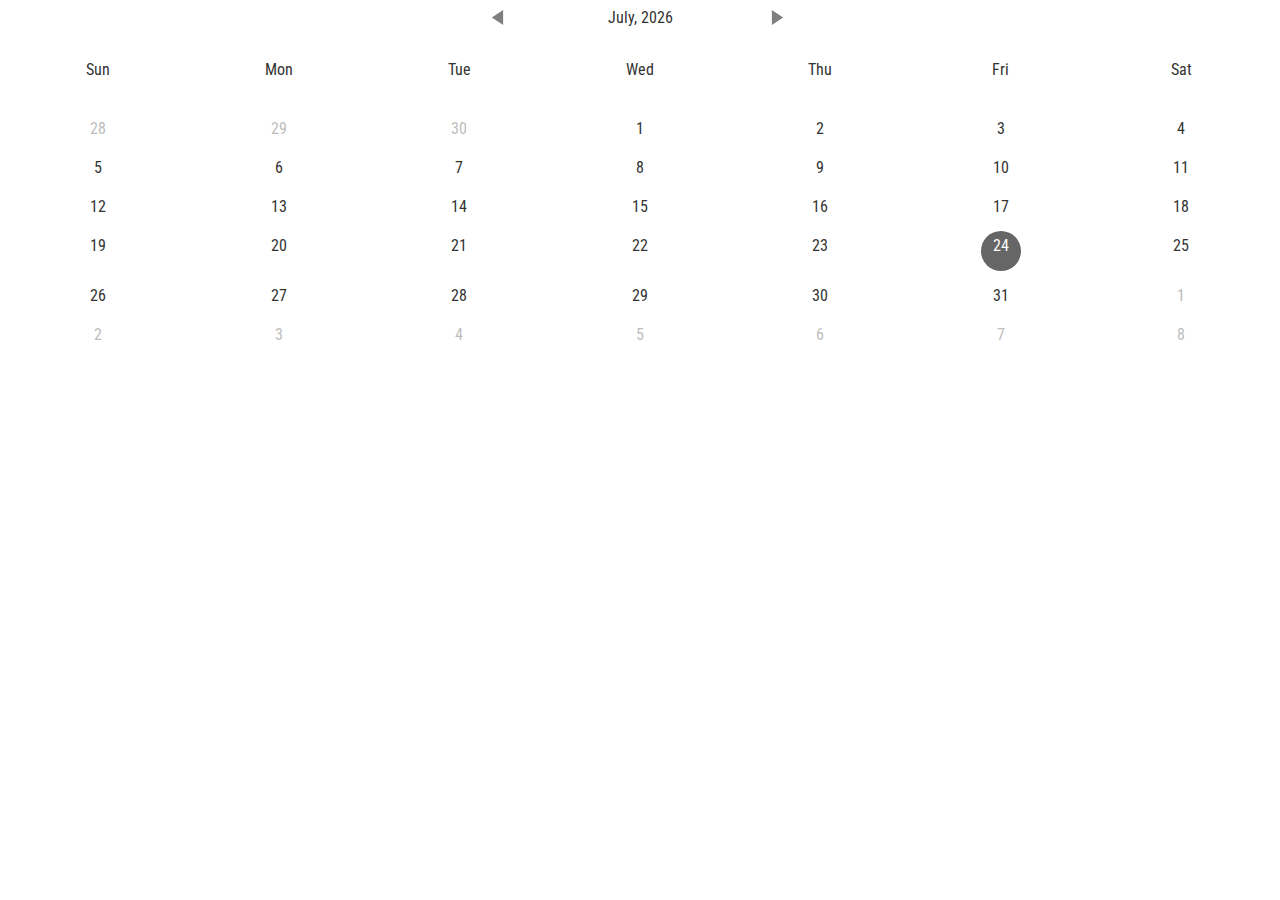
<file: demo.html>
<!DOCTYPE html>
<html>
  <head>
    <title>Hello</title>
    <link href="https://fonts.googleapis.com/css?family=Roboto+Condensed" rel="stylesheet">
    <link rel="stylesheet" href="css/demo.css"/>
    <link rel="stylesheet" href="css/theme1.css"/>
  </head>
  <body>
    <div id="caleandar">

    </div>

    <script type="text/javascript" src="js/caleandar.js"></script>
    <script type="text/javascript" src="js/demo.js"></script>
  </body>
</html>
</file>
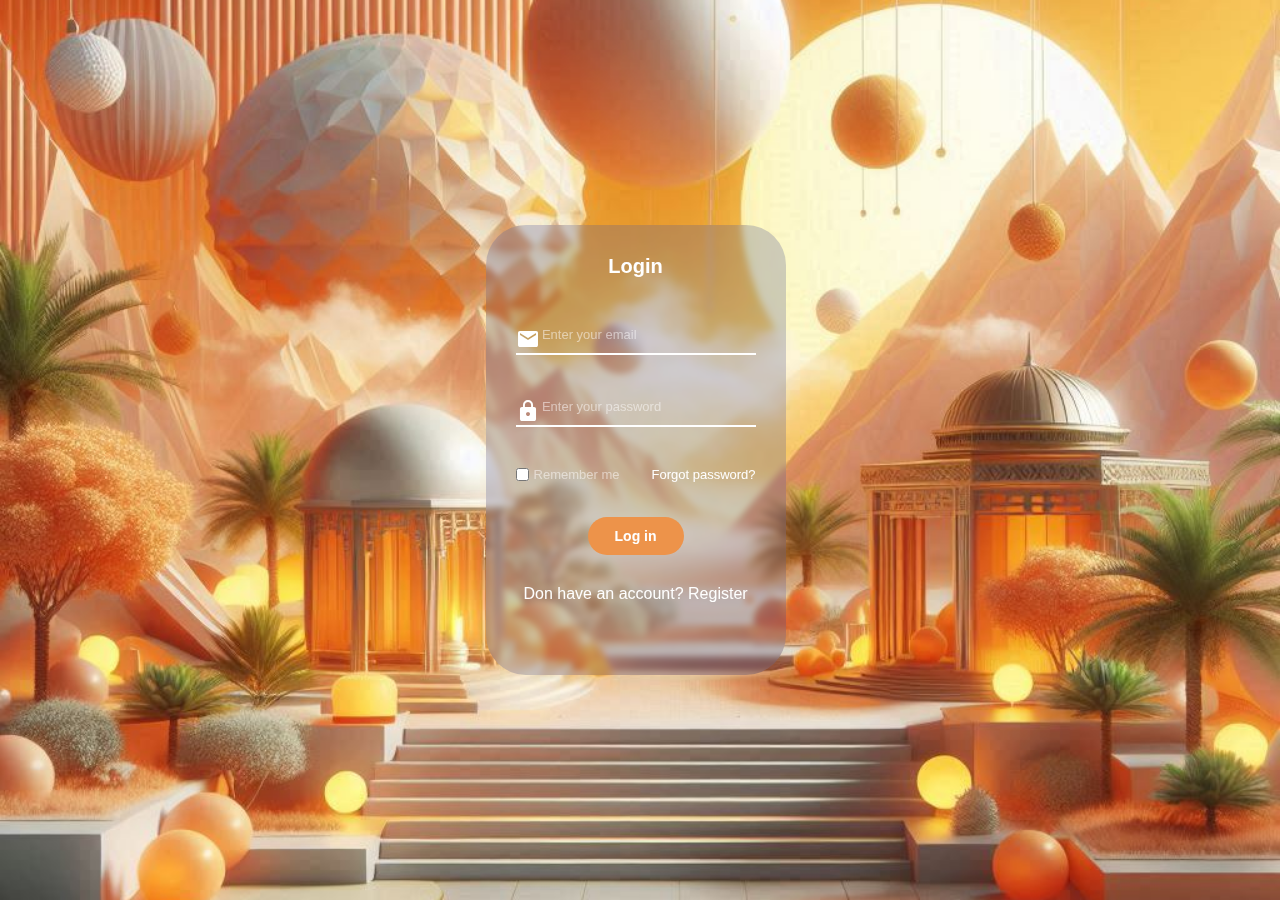
<file: login.html>
<!DOCTYPE html>
<html lang="en">
<head>
    <meta charset="UTF-8">
    <meta name="viewport" content="width=device-width, initial-scale=1.0">
    <title>Document</title>
</head>
<link rel="stylesheet" href="style2.css">
<body>
    <link rel="stylesheet" href="https://fonts.googleapis.com/icon?family=Material+Icons">
<div class="wrapper">
    <form action="#">
      <h2>Login</h2>
      <div class="input-text">
        <i class="material-icons">email</i>
        <input type="email">
        <label>Enter your email</label>
      </div>
      <div class="input-text">
        <i class="material-icons">lock</i>
        <input type="password">
        <label>Enter your password</label>
      </div>
      <div class="fget">
        <label for="remember">
          <input type="checkbox" class="remember">
          <p>Remember me</p>
        </label>
        <a href="#">Forgot password?</a>
      </div>
     <button type="submit"> <a href="index.html">Log in</a></button>
      <div class="register">
        <a href="index.html"></a><p>Don have an account? <a href="signUp.html">Register</a></p>
      </div>
    </form>
  </div>
a
</body>
</html>
</file>
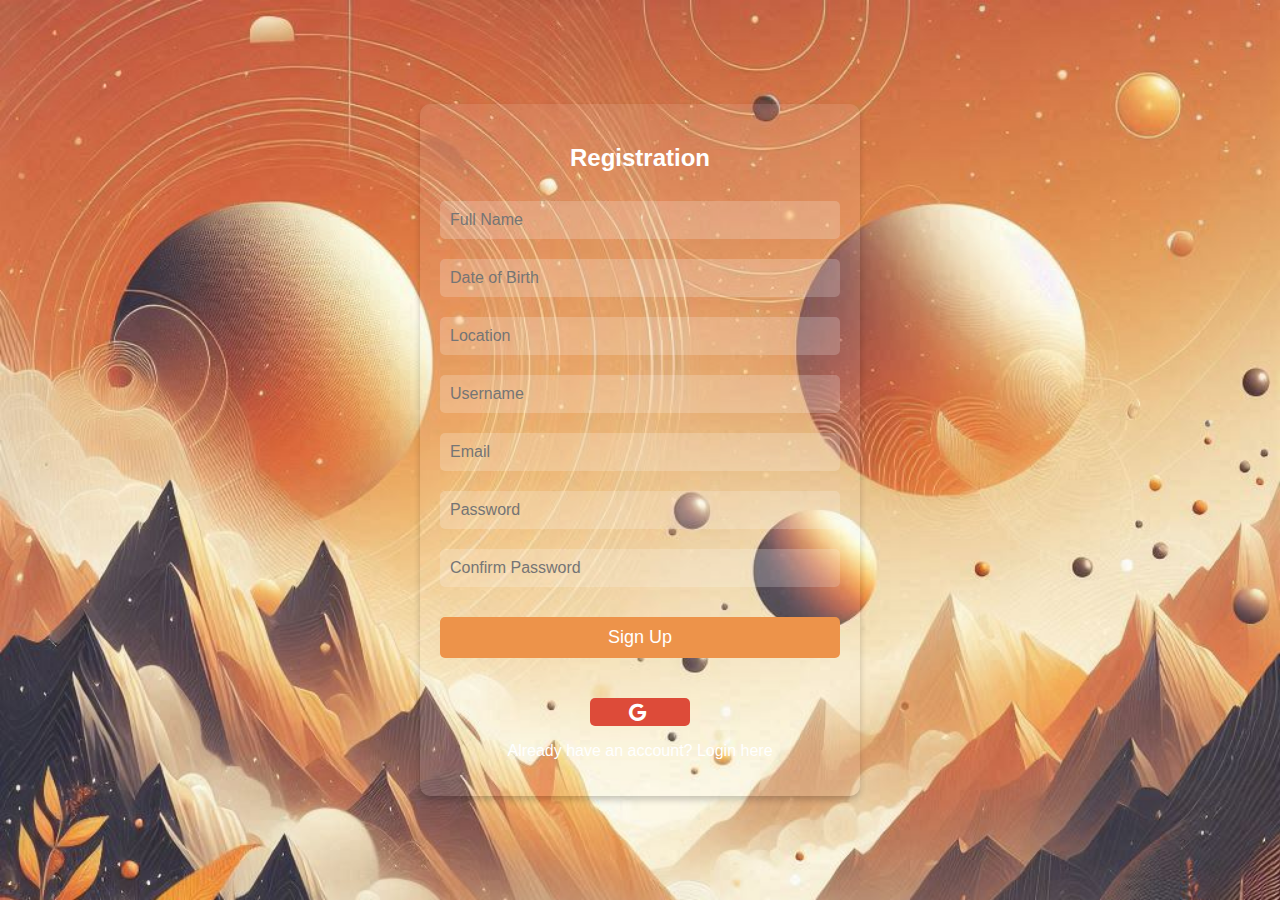
<file: signUp.html>
<!DOCTYPE html>
<html lang="en">
<head>
    <meta charset="UTF-8">
    <meta name="viewport" content="width=device-width, initial-scale=1.0">
    <title>Document</title>
</head>
<body>
    <!DOCTYPE html>
<html lang="en">
<head>
    <meta charset="UTF-8">
    <meta name="viewport" content="width=device-width, initial-scale=1.0">
    <title>Registration</title>
    <link rel="stylesheet" href="https://cdnjs.cloudflare.com/ajax/libs/font-awesome/6.0.0-beta3/css/all.min.css">
    <link rel="stylesheet" href="style3.css">
</head>
<body>
    <div class="form-container">
        <h2 class="form-title">Registration</h2>
        <form id="registration-form">
            <input type="text" id="full-name" placeholder="Full Name" required>
            <input type="text" id="date-of-birth" placeholder="Date of Birth" required>
            <input type="text" id="location" placeholder="Location" required>
            <input type="text" id="register-username" placeholder="Username" required>
            <input type="email" id="register-email" placeholder="Email" required>
            <input type="password" id="register-password" placeholder="Password" required>
            <input type="password" id="confirm-password" placeholder="Confirm Password" required>
            <button id="register-button"><a href="index.html">Sign Up</a></button>
        </form>
        <div class="social-buttons">
            <button class="social-button google">
                <i class="fab fa-google"></i>
            </button>
        </div>
        <p>Already have an account? <a href="login.html">Login here</a></p>
        <p id="message" style="color: red;"></p>
    </div>
</body>
</html>

</body>
</html>
</file>
<file: css/demo.css>
body{
  font-family: Calibri, sans-serif;
  font-family: 'Roboto Condensed', sans-serif;
  color: #333;
}
</file>
<file: css/theme1.css>
.cld-main{
  width: 100%;
}
.cld-main a{
  color: #333;
  font-weight: bold;
}
  .cld-datetime{
    position: relative;
    width: 66%;
    min-width: 100px;
    max-width: 300px;
    margin: auto;
    overflow: hidden;
  }
  .cld-datetime .today{
    position: relative;
    float: left;
    width: calc(100% - 40px);
    margin: auto;
    text-align: center;
  }
  .cld-nav{
    position: relative;
    width: 20px;
    height: 20px;
    margin-top: 2px;
  }
  .cld-nav:hover{
    cursor: pointer;
  }
  .cld-nav:hover svg{
      fill: #666;
  }
  .cld-rwd{
    float: left;
  }
  .cld-fwd{
    float: right;
  }
    .cld-nav svg:hover{

    }
.cld-labels, .cld-days{
  padding-left: 0;
  margin-top: 30px;
}
  .cld-label, .cld-day{
    display: inline-block;
    width: 14.28%;
    text-align: center;
  }
  .cld-day.today .cld-number{
    display: inline-block;
    height: 30px;
    width: 30px;
    border-radius: 50px;
    background: #666;
    color: #fff;
  }
  .cld-day.disableDay{
    opacity: 0.5;
  }
  .cld-day.nextMonth, .cld-day.prevMonth{
    opacity: 0.33;
  }
    .cld-number{
      position: relative;
      margin: 5px;
      padding: 5px;
    }
      .cld-title{
        position: absolute;
        z-index: 5;
        display: none;
        top: 30px;
        left: 0;
        padding: 5px 10px;
        background: #fff;
        white-space: nowrap;
        border: 1px solid #ccc;
        border-radius: 5px;
        font-size: 12px;
      }
      .cld-number:hover .cld-title{
        display: block;
      }
      .cld-title::before{
        content: '';
        position: absolute;
        top: -7.5px; left: 7.5px;
        width: 0;
        height: 0;
        border-left: 7.5px solid transparent;
        border-right: 7.5px solid transparent;

        border-bottom: 7.5px solid #ccc;
      }
      .cld-number.eventday{
        display: inline-block;
        height: 20px;
        width: 20px;
        border-radius: 50px;
        border: 1px solid #999;
      }
      .cld-number.eventday:hover{
        cursor: pointer;
        background: #eee;
      }
      .today .cld-number.eventday:hover{
        background: #888;
      }
</file>
<file: style2.css>
*{
    margin: 0;
    padding: 0;
    box-sizing: border-box;
    font-family: "Open Sans", sans-serif;
  }
  body{
    display: flex;
    align-items: center;
    justify-content: center;
    min-height: 100vh;
    width: 100%;
    padding: 0 10px;
  }
  body::before{
    content: "";
    position: absolute;
    width: 100%;
    height: 100%;
    background-image: url("background.jpeg");
    background-size: cover;
    background-position: center;
    background-size: cover;
  }
  .wrapper{
    width: 300px;
    height: 450px;
    border-radius:  40px;
    padding: 30px;
    text-align: center;
    background-color: #575c9448;
    box-shadow:  0 4px 60 rgba(0, 0, 0, 0.1);
    backdrop-filter: blur(3px);
    -webkit-backdrop-filter: blur(4px);
  }
  form{
    display: flex;
    flex-direction: column;
  }
  h2{
    font-size: 20px;
    margin-bottom: 20px;
    color: #fff;
  }
  .material-icons {
    position: absolute;
    margin-right: 100%;
    top: 36%;
    color: #fff;
    font-size: 20px;
    font-variation-settings:
    'FILL' 0,
    'wght' 10,
    'GRAD' 0,
    'opsz' 10
  }
  .input-text{
    position: relative;
    border-bottom: 2px solid #fff;
    margin: 15px 0;
    width: 100%;
    left: 0%;
  }
  .input-text label{
    position: absolute;
    top: 36%;
    left: 11%;
    transform: translateY(50);
    color: #fffefe81;
    font-size: 13px;
    pointer-events: none;
    transition: 0.15 ease;
  }
  .input-text input{
    width: 100%;
    height: 40px;
    background: transparent;
    border: none;
    outline: none;
    font-size: 16px;
    color: #10b3ff;
  }
  .input-text input:focus~label{
   font-size: 10px;
   top: 10px;
   transform: translateY(-120%);
  }
  .fget{
    display: flex;
    justify-content: space-between;
    margin:  25px 0 35px 0;
    font-size: 13px;
    color: #fffefe81;
  }
  .fget label{
    display: flex;
    align-items: center;
  }
  .fget label p{
    margin-left: 5px;
  }

  .remember{
    position: relative;
    left: 0%;
    accent-color: #fffefe81;
  }
  .wrapper a{
    position: relative;
    left: 0%;
    color: #fff;
    text-decoration: none;
  }
  .wrapper a:hover{
    text-decoration: underline;
  }
  button{
    position: relative;
    background: #ed934a;
    color: #000;
    border: none;
    padding: 10px 0px;
    border-radius: 20px;
    font-size: 14px;
    font-weight: 600;
    width: 40%;
    left: 30%;
    border:  1px solid transparent;
    transition: 0.3s ease;
  }
  button:hover{
    color: #fff;
    border-color: #fff;
    background: #e9a064;
  }
  .register{
    text-align: center;
    margin-top: 30px;
    color: #fff;
  }
</file>
<file: style3.css>
body {
    font-family: Arial, sans-serif;
    /* background: linear-gradient(45deg, #3498db, #e74c3c, #9b59b6); */
    background-image: url("backgound2.jpeg");
    background-size: cover;
    color: white;
    text-align: center;
    display: flex;
    justify-content: center;
    align-items: center;
    min-height: 100vh;
    margin: 0;
}

.form-container {
    background: rgba(255, 255, 255, 0.1);
    border-radius: 10px;
    box-shadow: 0 4px 6px rgba(0, 0, 0, 0.2);
    padding: 20px;
    transition: transform 0.3s, box-shadow 0.3s;
    max-width: 400px;
    text-align: center;
    position: relative;
}

.form-container:hover {
    transform: scale(1.03);
    box-shadow: 0 6px 12px rgba(0, 0, 0, 0.3);
}

.social-buttons {
    display: flex;
    justify-content: space-between;
    margin-top: 20px;
}

.social-button {
    flex-grow: 1;
    padding: 10px;
    border: none;
    border-radius: 5px;
    cursor: pointer;
    font-size: 18px;
    color: white;
    display: flex;
    align-items: center;
    justify-content: center;
}

.social-button.google {
    background: #dd4b39;
    max-width: 100px;
    margin: 0 auto;
    padding: 5px;
}

.social-button.google i {
    margin-right: 5px;
}

input {
    width: 95%;
    padding: 10px;
    margin: 10px 0;
    border: none;
    background: rgba(255, 255, 255, 0.2);
    border-radius: 5px;
    color: rgb(20, 17, 17);
    font-size: 16px;
    outline: none;
}

button {
    width: 100%;
    padding: 10px;
    margin: 20px 0;
    border: none;
    background: #ed934a;
    border-radius: 5px;
    color: white;
    cursor: pointer;
    font-size: 18px;
    transition: background-color 0.3s;
}
a{
    color: white;
    text-decoration: none;
}
button:hover {
    background: #d67323;
}

.form-title {
    font-size: 24px;
}
</file>
